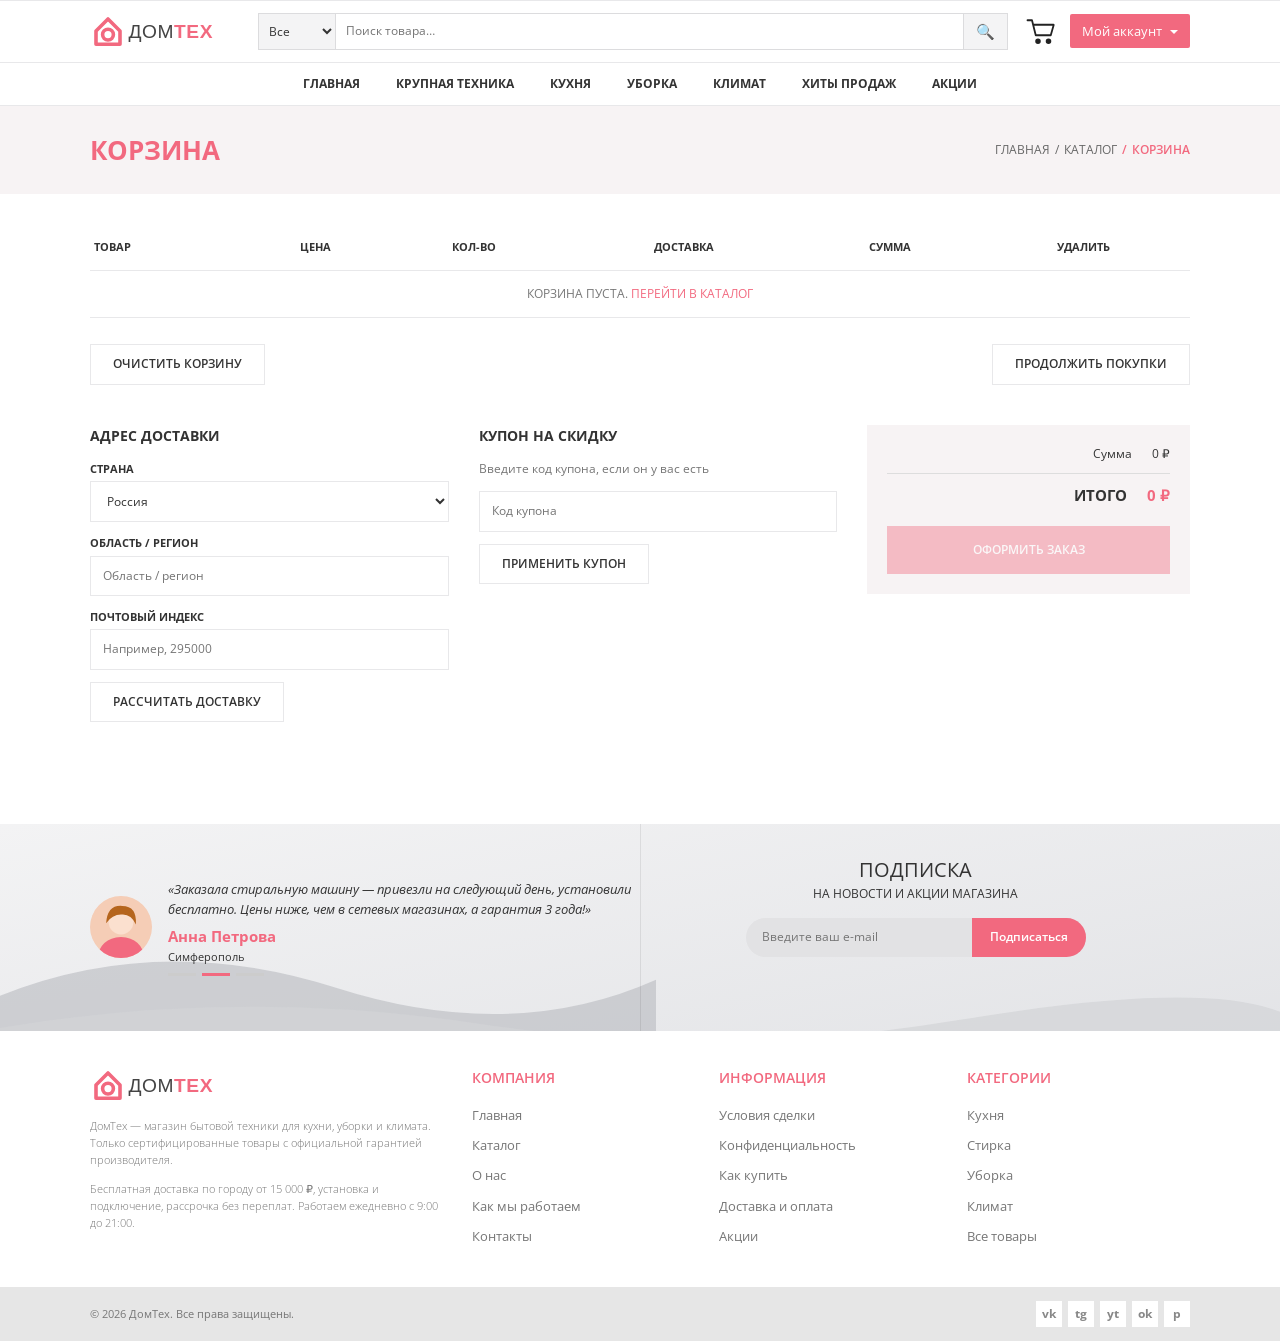
<file: cart.html>
<!DOCTYPE html>
<html lang="ru">
<head>
<meta charset="utf-8">
<meta name="viewport" content="width=device-width, initial-scale=1">
<title>Корзина — ДомТех</title>
<meta name="description" content="Ваша корзина: товары, доставка, купон и итоговая сумма.">
<link rel="icon" href="img/favicon.svg" type="image/svg+xml">
<link rel="preconnect" href="https://fonts.googleapis.com"><link rel="preconnect" href="https://fonts.gstatic.com" crossorigin>
<link rel="stylesheet" href="https://fonts.googleapis.com/css2?family=Open+Sans:wght@300;400;600;700;800&amp;subset=cyrillic&amp;display=swap">
<link rel="stylesheet" href="css/style.css">
</head>
<body>
<a class="sr-only" href="#main">Перейти к содержимому</a>
<header class="site-header">
 <div class="container header-top">
  <a class="logo" href="index.html"><img src="img/logo.svg" alt="ДомТех — магазин бытовой техники" width="250" height="60"></a>
  <button class="menu-toggle" type="button" aria-controls="main-nav" aria-expanded="false" aria-label="Меню">&#9776;</button>
  <div class="header-actions">
   <a class="cart-link" href="cart.html" aria-label="Корзина"><img src="img/i-cart.svg" alt="" width="40" height="36"><span class="cart-count">0</span></a>
   <details class="account"><summary>Мой аккаунт</summary>
    <ul><li><a href="checkout.html">Войти</a></li><li><a href="checkout.html">Регистрация</a></li><li><a href="cart.html">Мои заказы</a></li></ul></details>
  </div>
  <form class="search" role="search" action="catalog.html" method="get">
   <label class="sr-only" for="cat">Категория</label>
   <select id="cat" name="cat"><option>Все</option><option>Кухня</option><option>Уборка</option><option>Климат</option><option>ТВ</option></select>
   <label class="sr-only" for="q">Поиск товара</label>
   <input id="q" name="q" type="search" placeholder="Поиск товара…" minlength="2" maxlength="60" required title="Введите от 2 до 60 символов">
   <button type="submit" aria-label="Найти">&#128269;</button>
  </form>
 </div>
 <nav class="main-nav" id="main-nav" aria-label="Основное меню"><ul><li><a href="index.html">Главная</a></li><li><a href="catalog.html?group=big">Крупная техника</a></li><li><a href="catalog.html?group=kitchen">Кухня</a></li><li><a href="catalog.html?group=clean">Уборка</a></li><li><a href="catalog.html?group=climate">Климат</a></li><li><a href="catalog.html?group=hit">Хиты продаж</a></li><li><a href="catalog.html?group=sale">Акции</a></li></ul></nav>
</header>
<main id="main">
<section class="page-title"><div class="container"><h1>Корзина</h1>
<nav class="breadcrumbs" aria-label="Навигационная цепочка"><ol><li><a href="index.html">Главная</a></li><li><a href="catalog.html">Каталог</a></li><li aria-current="page">Корзина</li></ol></nav></div></section>
<div class="container" style="padding-top:30px">
 <table class="cart-table" id="cart-table"><caption class="sr-only">Товары в корзине</caption>
  <thead><tr><th scope="col">Товар</th><th scope="col">Цена</th><th scope="col">Кол-во</th><th scope="col">Доставка</th><th scope="col">Сумма</th><th scope="col">Удалить</th></tr></thead>
  <tbody></tbody></table>
 <div class="cart-actions"><button class="btn btn-light" type="button" id="clear-cart">Очистить корзину</button><a class="btn btn-light" href="catalog.html">Продолжить покупки</a></div>
 <div class="cart-bottom">
  <section aria-labelledby="ship"><h2 id="ship">Адрес доставки</h2>
   <form data-validate data-success="Стоимость доставки: бесплатно." data-reset="no" novalidate>
    <div class="field"><label for="country">Страна</label><select id="country" name="country" required><option value="">Выберите страну</option><option selected>Россия</option><option>Беларусь</option><option>Казахстан</option></select></div>
    <div class="field"><label for="state">Область / регион</label><input id="state" name="state" required minlength="2" maxlength="40" pattern="[А-Яа-яЁёA-Za-z\s\-]+" title="Только буквы, пробелы и дефис" placeholder="Область / регион"></div>
    <div class="field"><label for="zip">Почтовый индекс</label><input id="zip" name="zip" required inputmode="numeric" pattern="[0-9]{6}" maxlength="6" title="Индекс — ровно 6 цифр" placeholder="Например, 295000"></div>
    <button class="btn btn-light" type="submit">Рассчитать доставку</button><p class="status" role="status"></p></form></section>
  <section aria-labelledby="coupon"><h2 id="coupon">Купон на скидку</h2>
   <form data-validate data-success="Купон применён!" novalidate>
    <p class="hint">Введите код купона, если он у вас есть</p>
    <div class="field"><label class="sr-only" for="code">Код купона</label><input id="code" name="code" required pattern="[A-Za-z0-9]{4,12}" title="Код: 4–12 латинских букв или цифр" placeholder="Код купона" autocomplete="off"></div>
    <button class="btn btn-light" type="submit">Применить купон</button><p class="status" role="status"></p></form></section>
  <aside class="totals" aria-label="Итого"><p><span>Сумма</span><span id="sub-total">0 ₽</span></p>
   <p class="grand"><span>ИТОГО</span><span id="grand-total">0 ₽</span></p>
   <a class="btn btn-pink" id="go-checkout" href="checkout.html">Оформить заказ</a></aside>
 </div>
</div>
<section class="sub-wrap" aria-label="Отзыв и подписка"><div class="container">
 <figure class="testimonial"><img src="img/avatar.svg" alt="Анна Петрова" width="62" height="62">
  <div><blockquote><p>«Заказала стиральную машину — привезли на следующий день, установили бесплатно. Цены ниже, чем в сетевых магазинах, а гарантия 3 года!»</p></blockquote>
  <figcaption><cite>Анна Петрова</cite><small>Симферополь</small></figcaption>
  <div class="dots" aria-hidden="true"><span></span><span class="on"></span><span></span></div></div></figure>
 <section class="subscribe"><h2>Подписка</h2><p>на новости и акции магазина</p>
  <form class="sub-form" data-validate data-success="Спасибо! Вы подписаны на рассылку." novalidate>
   <label class="sr-only" for="sub-email">Ваш e-mail</label>
   <input id="sub-email" name="email" type="email" placeholder="Введите ваш e-mail" required maxlength="80" autocomplete="email">
   <button type="submit">Подписаться</button></form>
  <p class="status sub-msg" role="status" style="text-transform:none"></p></section>
</div></section>
</main>
<footer>
 <div class="container footer-main">
  <section class="footer-about"><a class="logo" href="index.html"><img src="img/logo.svg" alt="ДомТех" width="250" height="60"></a>
   <p>ДомТех — магазин бытовой техники для кухни, уборки и климата. Только сертифицированные товары с официальной гарантией производителя.</p>
   <p>Бесплатная доставка по городу от 15 000 ₽, установка и подключение, рассрочка без переплат. Работаем ежедневно с 9:00 до 21:00.</p></section>
  <nav aria-labelledby="f1"><h2 id="f1">Компания</h2><ul><li><a href="index.html">Главная</a></li><li><a href="catalog.html">Каталог</a></li><li><a href="index.html#about">О нас</a></li><li><a href="index.html#benefits">Как мы работаем</a></li><li><a href="checkout.html">Контакты</a></li></ul></nav>
  <nav aria-labelledby="f2"><h2 id="f2">Информация</h2><ul><li><a href="index.html">Условия сделки</a></li><li><a href="index.html">Конфиденциальность</a></li><li><a href="cart.html">Как купить</a></li><li><a href="checkout.html">Доставка и оплата</a></li><li><a href="catalog.html">Акции</a></li></ul></nav>
  <nav aria-labelledby="f3"><h2 id="f3">Категории</h2><ul><li><a href="catalog.html">Кухня</a></li><li><a href="catalog.html">Стирка</a></li><li><a href="catalog.html">Уборка</a></li><li><a href="catalog.html">Климат</a></li><li><a href="catalog.html">Все товары</a></li></ul></nav>
 </div>
 <div class="footer-bottom"><div class="container"><small>© 2026 ДомТех. Все права защищены.</small>
  <div class="social"><a href="#" aria-label="ВКонтакте">vk</a><a href="#" aria-label="Telegram">tg</a><a href="#" aria-label="YouTube">yt</a><a href="#" aria-label="Одноклассники">ok</a><a href="#" aria-label="Pinterest">p</a></div></div></div>
</footer>
<script src="js/data.js"></script>
<script src="js/main.js"></script>
<script src="js/shop.js"></script>
</body>
</html>
</file>
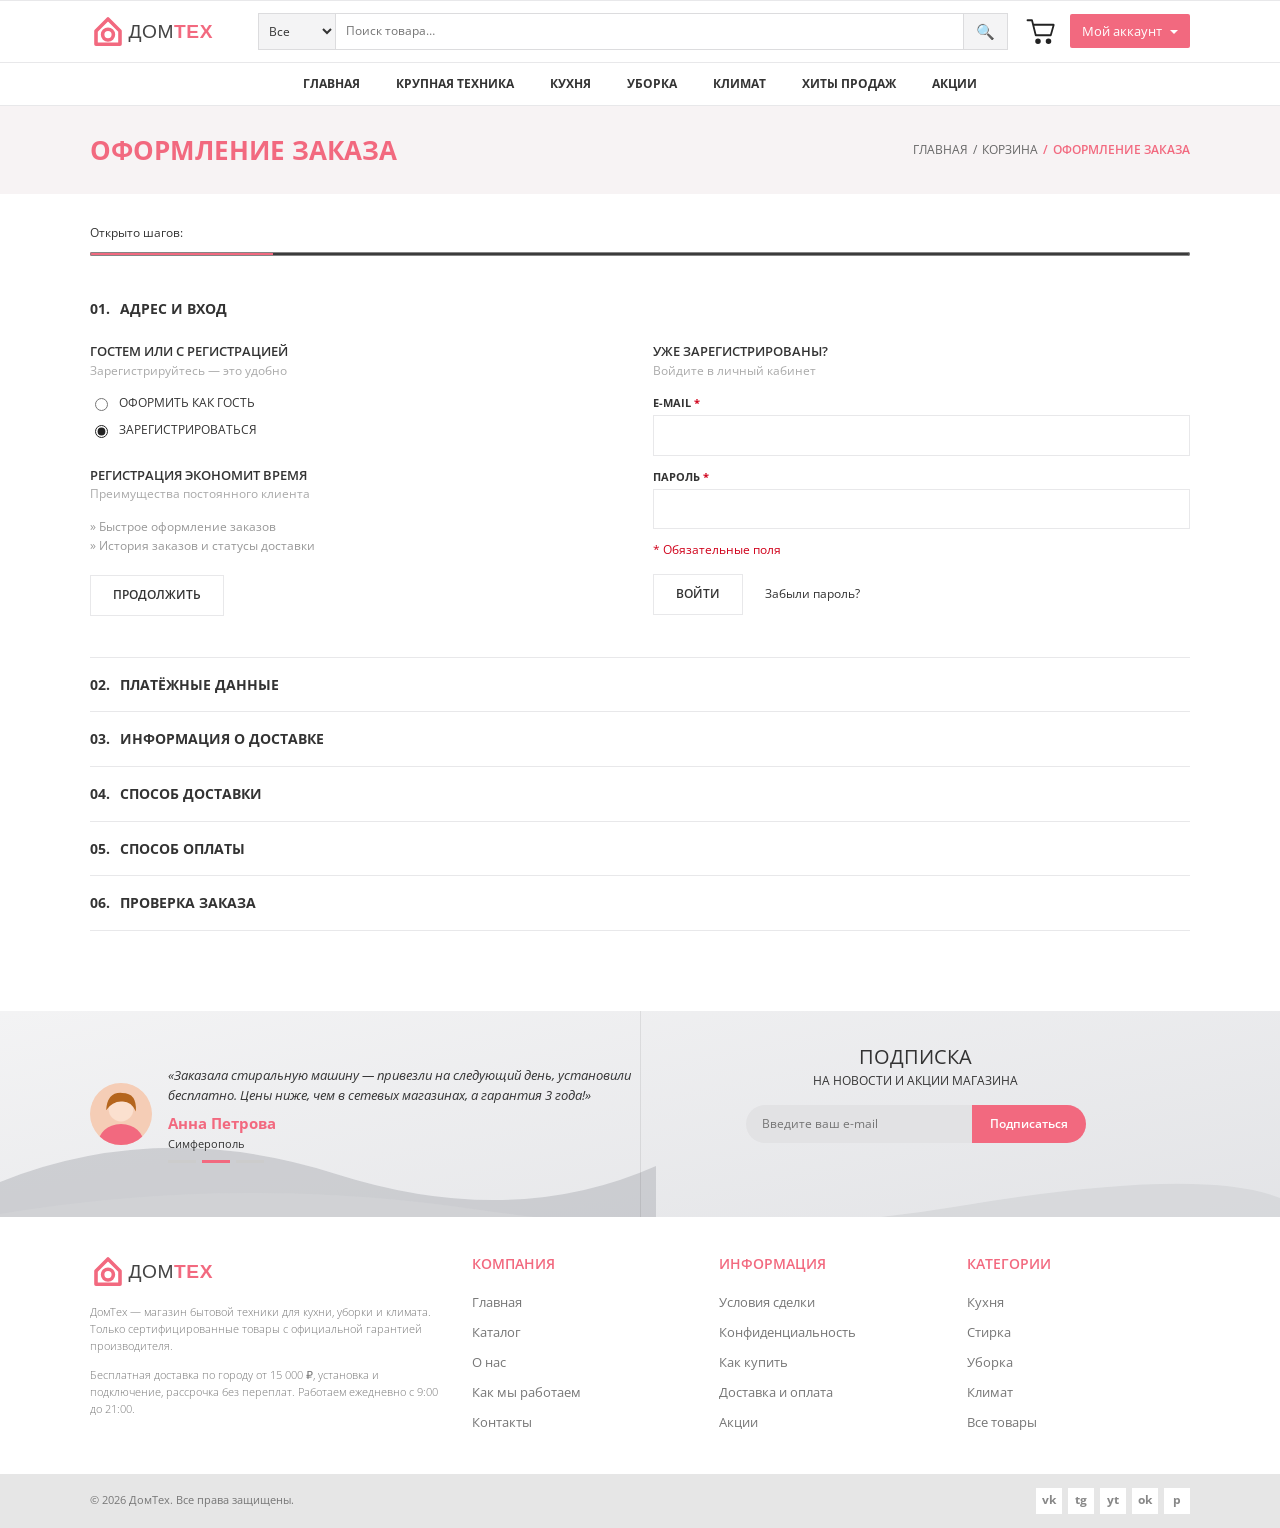
<file: checkout.html>
<!DOCTYPE html>
<html lang="ru">
<head>
<meta charset="utf-8">
<meta name="viewport" content="width=device-width, initial-scale=1">
<title>Оформление заказа — ДомТех</title>
<meta name="description" content="Оформление заказа: данные покупателя, доставка и оплата.">
<link rel="icon" href="img/favicon.svg" type="image/svg+xml">
<link rel="preconnect" href="https://fonts.googleapis.com"><link rel="preconnect" href="https://fonts.gstatic.com" crossorigin>
<link rel="stylesheet" href="https://fonts.googleapis.com/css2?family=Open+Sans:wght@300;400;600;700;800&amp;subset=cyrillic&amp;display=swap">
<link rel="stylesheet" href="css/style.css">
</head>
<body>
<a class="sr-only" href="#main">Перейти к содержимому</a>
<header class="site-header">
 <div class="container header-top">
  <a class="logo" href="index.html"><img src="img/logo.svg" alt="ДомТех — магазин бытовой техники" width="250" height="60"></a>
  <button class="menu-toggle" type="button" aria-controls="main-nav" aria-expanded="false" aria-label="Меню">&#9776;</button>
  <div class="header-actions">
   <a class="cart-link" href="cart.html" aria-label="Корзина"><img src="img/i-cart.svg" alt="" width="40" height="36"><span class="cart-count">0</span></a>
   <details class="account"><summary>Мой аккаунт</summary>
    <ul><li><a href="checkout.html">Войти</a></li><li><a href="checkout.html">Регистрация</a></li><li><a href="cart.html">Мои заказы</a></li></ul></details>
  </div>
  <form class="search" role="search" action="catalog.html" method="get">
   <label class="sr-only" for="cat">Категория</label>
   <select id="cat" name="cat"><option>Все</option><option>Кухня</option><option>Уборка</option><option>Климат</option><option>ТВ</option></select>
   <label class="sr-only" for="q">Поиск товара</label>
   <input id="q" name="q" type="search" placeholder="Поиск товара…" minlength="2" maxlength="60" required title="Введите от 2 до 60 символов">
   <button type="submit" aria-label="Найти">&#128269;</button>
  </form>
 </div>
 <nav class="main-nav" id="main-nav" aria-label="Основное меню"><ul><li><a href="index.html">Главная</a></li><li><a href="catalog.html?group=big">Крупная техника</a></li><li><a href="catalog.html?group=kitchen">Кухня</a></li><li><a href="catalog.html?group=clean">Уборка</a></li><li><a href="catalog.html?group=climate">Климат</a></li><li><a href="catalog.html?group=hit">Хиты продаж</a></li><li><a href="catalog.html?group=sale">Акции</a></li></ul></nav>
</header>
<main id="main">
<section class="page-title"><div class="container"><h1>Оформление заказа</h1>
<nav class="breadcrumbs" aria-label="Навигационная цепочка"><ol><li><a href="index.html">Главная</a></li><li><a href="cart.html">Корзина</a></li><li aria-current="page">Оформление заказа</li></ol></nav></div></section>
<div class="container" style="padding-top:30px;padding-bottom:40px">
 <div class="progress-wrap"><label for="steps-progress">Открыто шагов:</label> <progress id="steps-progress" value="1" max="6">1 из 6</progress></div>
 <div class="steps" id="checkout-steps">
  <details open><summary><i>01.</i> Адрес и вход</summary><div class="step-body"><div class="two-col">
   <section><h3>Гостем или с регистрацией</h3><p class="sub">Зарегистрируйтесь — это удобно</p>
    <fieldset><legend class="sr-only">Способ оформления</legend>
     <label class="radio"><input type="radio" name="mode" value="guest"> Оформить как гость</label>
     <label class="radio"><input type="radio" name="mode" value="reg" checked> Зарегистрироваться</label></fieldset>
    <h3 style="margin-top:18px">Регистрация экономит время</h3><p class="sub">Преимущества постоянного клиента</p>
    <ul class="benefits"><li>Быстрое оформление заказов</li><li>История заказов и статусы доставки</li></ul>
    <a class="btn btn-light" href="#billing" style="margin-top:20px">Продолжить</a></section>
   <section><h3>Уже зарегистрированы?</h3><p class="sub">Войдите в личный кабинет</p>
    <form data-validate data-success="Вход выполнен." data-reset="no" novalidate>
     <div class="field"><label for="email">E-mail <span class="req">*</span></label><input id="email" name="email" type="email" required maxlength="80" autocomplete="email"></div>
     <div class="field"><label for="pass">Пароль <span class="req">*</span></label><input id="pass" name="pass" type="password" required minlength="6" maxlength="32" autocomplete="current-password" title="Минимум 6 символов"></div>
     <p class="note">* Обязательные поля</p>
     <button class="btn btn-light" type="submit">Войти</button> <a href="#" style="margin-left:18px;font-size:12px">Забыли пароль?</a>
     <p class="status" role="status"></p></form></section></div></div></details>
  <details id="billing"><summary><i>02.</i> Платёжные данные</summary><div class="step-body">
   <form data-validate data-success="Данные сохранены. Заказ принят!" novalidate data-reset="no">
    <div class="form-row">
     <div class="field"><label for="fn">Имя <span class="req">*</span></label><input id="fn" name="fn" required minlength="2" maxlength="30" pattern="[А-Яа-яЁёA-Za-z\-]+" title="Только буквы" autocomplete="given-name"></div>
     <div class="field"><label for="ln">Фамилия <span class="req">*</span></label><input id="ln" name="ln" required minlength="2" maxlength="30" pattern="[А-Яа-яЁёA-Za-z\-]+" title="Только буквы" autocomplete="family-name"></div>
     <div class="field"><label for="tel">Телефон <span class="req">*</span></label><input id="tel" name="tel" type="tel" required pattern="\+?[0-9\s\-\(\)]{10,18}" title="Телефон: 10–18 цифр, например +7 978 123-45-67" placeholder="+7 978 123-45-67" autocomplete="tel"></div>
     <div class="field"><label for="em2">E-mail <span class="req">*</span></label><input id="em2" name="em2" type="email" required autocomplete="email"></div>
     <div class="field"><label for="pw1">Пароль <span class="req">*</span></label><input id="pw1" name="pw1" type="password" required minlength="6" autocomplete="new-password"></div>
     <div class="field"><label for="pw2">Повтор пароля <span class="req">*</span></label><input id="pw2" name="pw2" type="password" required minlength="6" data-match="pw1" autocomplete="new-password"></div>
     <div class="field"><label for="addr">Адрес доставки <span class="req">*</span></label><input id="addr" name="addr" required minlength="8" maxlength="120" autocomplete="street-address"></div>
     <div class="field"><label for="date">Желаемая дата доставки</label><input id="date" name="date" type="date" min="2026-10-18" max="2027-01-31"></div>
    </div>
    <label class="radio"><input type="checkbox" name="agree" required> Я согласен с условиями обработки персональных данных</label>
    <button class="btn btn-pink" type="submit" style="margin-top:12px">Оформить заказ</button><p class="status" role="status"></p></form></div></details>
  <details><summary><i>03.</i> Информация о доставке</summary><div class="step-body"><p class="hint">Доставка осуществляется по адресу, указанному на шаге 02. Курьер позвонит за час до приезда.</p></div></details>
  <details><summary><i>04.</i> Способ доставки</summary><div class="step-body"><fieldset><legend class="sr-only">Способ доставки</legend>
   <label class="radio"><input type="radio" name="ship" checked> Курьер — бесплатно</label><label class="radio"><input type="radio" name="ship"> Самовывоз из магазина — бесплатно</label></fieldset></div></details>
  <details><summary><i>05.</i> Способ оплаты</summary><div class="step-body"><fieldset><legend class="sr-only">Способ оплаты</legend>
   <label class="radio"><input type="radio" name="pay" checked> Картой онлайн</label><label class="radio"><input type="radio" name="pay"> Наличными курьеру</label><label class="radio"><input type="radio" name="pay"> Рассрочка на 12 месяцев</label></fieldset></div></details>
  <details><summary><i>06.</i> Проверка заказа</summary><div class="step-body"><p class="hint">Итого к оплате: <strong class="pink" id="order-total">0 ₽</strong>. Доставка бесплатно.</p></div></details>
 </div>
</div>
<section class="sub-wrap" aria-label="Отзыв и подписка"><div class="container">
 <figure class="testimonial"><img src="img/avatar.svg" alt="Анна Петрова" width="62" height="62">
  <div><blockquote><p>«Заказала стиральную машину — привезли на следующий день, установили бесплатно. Цены ниже, чем в сетевых магазинах, а гарантия 3 года!»</p></blockquote>
  <figcaption><cite>Анна Петрова</cite><small>Симферополь</small></figcaption>
  <div class="dots" aria-hidden="true"><span></span><span class="on"></span><span></span></div></div></figure>
 <section class="subscribe"><h2>Подписка</h2><p>на новости и акции магазина</p>
  <form class="sub-form" data-validate data-success="Спасибо! Вы подписаны на рассылку." novalidate>
   <label class="sr-only" for="sub-email">Ваш e-mail</label>
   <input id="sub-email" name="email" type="email" placeholder="Введите ваш e-mail" required maxlength="80" autocomplete="email">
   <button type="submit">Подписаться</button></form>
  <p class="status sub-msg" role="status" style="text-transform:none"></p></section>
</div></section>
</main>
<footer>
 <div class="container footer-main">
  <section class="footer-about"><a class="logo" href="index.html"><img src="img/logo.svg" alt="ДомТех" width="250" height="60"></a>
   <p>ДомТех — магазин бытовой техники для кухни, уборки и климата. Только сертифицированные товары с официальной гарантией производителя.</p>
   <p>Бесплатная доставка по городу от 15 000 ₽, установка и подключение, рассрочка без переплат. Работаем ежедневно с 9:00 до 21:00.</p></section>
  <nav aria-labelledby="f1"><h2 id="f1">Компания</h2><ul><li><a href="index.html">Главная</a></li><li><a href="catalog.html">Каталог</a></li><li><a href="index.html#about">О нас</a></li><li><a href="index.html#benefits">Как мы работаем</a></li><li><a href="checkout.html">Контакты</a></li></ul></nav>
  <nav aria-labelledby="f2"><h2 id="f2">Информация</h2><ul><li><a href="index.html">Условия сделки</a></li><li><a href="index.html">Конфиденциальность</a></li><li><a href="cart.html">Как купить</a></li><li><a href="checkout.html">Доставка и оплата</a></li><li><a href="catalog.html">Акции</a></li></ul></nav>
  <nav aria-labelledby="f3"><h2 id="f3">Категории</h2><ul><li><a href="catalog.html">Кухня</a></li><li><a href="catalog.html">Стирка</a></li><li><a href="catalog.html">Уборка</a></li><li><a href="catalog.html">Климат</a></li><li><a href="catalog.html">Все товары</a></li></ul></nav>
 </div>
 <div class="footer-bottom"><div class="container"><small>© 2026 ДомТех. Все права защищены.</small>
  <div class="social"><a href="#" aria-label="ВКонтакте">vk</a><a href="#" aria-label="Telegram">tg</a><a href="#" aria-label="YouTube">yt</a><a href="#" aria-label="Одноклассники">ok</a><a href="#" aria-label="Pinterest">p</a></div></div></div>
</footer>
<script src="js/data.js"></script>
<script src="js/main.js"></script>
<script src="js/shop.js"></script>
</body>
</html>
</file>
<file: css/style.css>
/* ДомТех — интернет-магазин бытовой техники
   Mobile-first. Точки адаптации: 320 (база) / 768 / 1000 / 1280 */
:root{
  --pink:#f2697f; --pink-d:#d9526a; --dark:#222226; --text:#333; --muted:#8a8a8f;
  --line:#e8e8ea; --bg-soft:#f7f3f4; --gray:#e6e6e6;
  --container:100%;
  --font:"Open Sans","Segoe UI",Roboto,Arial,sans-serif;
}
*,*::before,*::after{box-sizing:border-box}
html{-webkit-text-size-adjust:100%}
body{margin:0;font-family:var(--font);font-size:14px;line-height:1.55;color:var(--text);background:#fff}
img{max-width:100%;height:auto;display:block}
a{color:inherit;text-decoration:none}
ul{margin:0;padding:0;list-style:none}
h1,h2,h3,h4,p,figure{margin:0}
button,input,select,textarea{font:inherit;color:inherit}
.container{width:100%;max-width:var(--container);margin:0 auto;padding:0 16px}
.sr-only{position:absolute;width:1px;height:1px;overflow:hidden;clip:rect(0 0 0 0);white-space:nowrap}
.pink{color:var(--pink)}
:focus-visible{outline:2px solid var(--pink);outline-offset:2px}

/* ---------- Кнопки (плавные переходы + разные функции времени) ---------- */
.btn{display:inline-block;padding:10px 22px;border:1px solid var(--line);background:#fff;font-weight:600;font-size:12px;
  text-transform:uppercase;cursor:pointer;transition:background-color .35s ease-in-out,color .35s ease-in-out,border-color .35s,transform .3s cubic-bezier(.34,1.56,.64,1)}
.btn:hover{transform:translateY(-2px)}
.btn:active{transform:translateY(0)}
.btn-pink{background:var(--pink);border-color:var(--pink);color:#fff}
.btn-pink:hover{background:var(--pink-d);border-color:var(--pink-d)}
.btn-outline{border-color:var(--pink);color:var(--pink)}
.btn-outline:hover{background:var(--pink);color:#fff}
.btn-light:hover{background:var(--dark);border-color:var(--dark);color:#fff}

/* ---------- Шапка ---------- */
.site-header{border-top:1px solid var(--line);background:#fff;position:relative;z-index:20}
.header-top{display:flex;flex-wrap:wrap;align-items:center;gap:12px;padding:12px 16px}
.logo{display:block;width:150px;flex:0 0 auto}
.logo img{width:100%;transition:transform .6s ease}
.logo:hover img{transform:scale(1.06)}
.menu-toggle{margin-left:auto;order:2;background:none;border:1px solid var(--line);padding:6px 10px;cursor:pointer;font-size:20px;line-height:1}
.header-actions{order:3;display:flex;align-items:center;gap:14px}
.search{order:4;flex:1 1 100%;min-width:0;max-width:100%;display:flex;border:1px solid #dcdcde}
.search select{border:0;border-right:1px solid #dcdcde;background:#f4f4f5;padding:0 6px;font-size:12px;max-width:110px}
.search input{flex:1;min-width:0;width:0;border:0;padding:8px 10px;font-size:12px}
.search button{border:0;border-left:1px solid #dcdcde;background:#f4f4f5;padding:0 12px;cursor:pointer;color:#888;transition:color .3s,background .3s}
.search button:hover{background:var(--pink);color:#fff}
.cart-link{position:relative;display:block;width:30px}
.cart-link img{transition:transform .8s cubic-bezier(.2,.8,.2,1)}
.cart-link:hover img{transform:rotate(360deg)}      /* поворот на 360° */
.cart-count{position:absolute;top:-8px;right:-10px;background:var(--pink);color:#fff;border-radius:50%;width:18px;height:18px;font-size:11px;line-height:18px;text-align:center;font-weight:700}
.account{position:relative}
.account summary{list-style:none;background:var(--pink);color:#fff;padding:7px 12px;cursor:pointer;font-size:13px;border-radius:2px;white-space:nowrap;transition:background .3s}
.account summary::-webkit-details-marker{display:none}
.account summary::after{content:"";display:inline-block;margin-left:8px;border:4px solid transparent;border-top-color:#fff;vertical-align:-2px;transition:transform .3s}
.account[open] summary::after{transform:rotate(180deg) translateY(4px)}
.account ul{position:absolute;right:0;top:100%;background:#fff;border:1px solid var(--line);min-width:160px;box-shadow:0 6px 16px rgba(0,0,0,.1)}
.account li a{display:block;padding:8px 14px;font-size:13px;transition:background .25s,padding-left .25s}
.account li a:hover{background:var(--bg-soft);padding-left:20px}

.main-nav{border-top:1px solid var(--line);border-bottom:1px solid var(--line);display:none}
.main-nav.open{display:block}
.main-nav ul{display:flex;flex-direction:column}
.main-nav a{display:block;padding:10px 16px;font-size:12px;font-weight:700;text-transform:uppercase;position:relative}
.main-nav a::after{content:"";position:absolute;left:50%;right:50%;bottom:0;height:2px;background:var(--pink);transition:left .35s ease-out,right .35s ease-out}
.main-nav a:hover::after,.main-nav a[aria-current="page"]::after{left:0;right:0}
.main-nav a[aria-current="page"]{color:var(--pink)}

/* ---------- Заголовок страницы ---------- */
.page-title{background:var(--bg-soft);padding:24px 0}
.page-title .container{display:flex;flex-direction:column;gap:6px}
.page-title h1{color:var(--pink);font-size:22px;font-weight:700;text-transform:uppercase}
.breadcrumbs ol{display:flex;flex-wrap:wrap;margin:0;padding:0;list-style:none;font-size:12px;text-transform:uppercase;color:#666}
.breadcrumbs li+li::before{content:"/";margin:0 5px}
.breadcrumbs li:last-child{color:var(--pink);font-weight:600}
.breadcrumbs a:hover{color:var(--pink)}

/* ---------- Hero ---------- */
.hero{background:#e6e6e8 url(../img/hero.svg) 85% center/cover no-repeat;min-height:240px;display:flex;align-items:center}
.hero h1{border-left:6px solid var(--pink);padding-left:14px;font-size:24px;line-height:1.15;font-weight:800;text-transform:uppercase;color:var(--dark);max-width:58%}
.hero h1 span{display:block;font-size:.8em}
.section{padding:36px 0}
.section-head{text-align:center;margin-bottom:28px}
.section-head h2{font-size:22px;font-weight:700;color:var(--dark)}
.section-head p{color:var(--muted);font-size:13px}

/* ---------- Плитки категорий ---------- */
.tiles{display:grid;grid-template-columns:minmax(0,1fr);gap:16px}
.tile{position:relative;overflow:hidden;display:block;background:#ddd}
.tile img{width:100%;aspect-ratio:2/1;object-fit:cover;transition:transform .8s cubic-bezier(.25,.1,.25,1)}
.tile:hover img{transform:scale(1.12)}                /* увеличение при наведении */
.tile figcaption{position:absolute;left:10px;top:12px;background:#fff;padding:6px 10px;font-weight:700;text-transform:uppercase;font-size:10px;transition:transform .4s ease-in,background .4s}
.tile figcaption strong{display:block;color:var(--pink);font-size:14px;font-weight:800}
.tile:hover figcaption{transform:translateX(8px)}

/* ---------- Товары ---------- */
.products{display:grid;grid-template-columns:repeat(2,1fr);gap:14px}
.product{background:#fff;border:1px solid transparent;transition:box-shadow .4s ease,border-color .4s ease,transform .4s ease}
.product:hover{box-shadow:0 6px 18px rgba(0,0,0,.18);transform:translateY(-4px)}
.product .thumb{position:relative;display:block;overflow:hidden;background:#f2f2f2}
.product .thumb a{display:block}
.product .thumb img{width:100%;aspect-ratio:400/420;object-fit:cover;transition:transform .6s ease-in-out}
.product:hover .thumb img{transform:scale(1.1)}
.product .thumb .add{position:absolute;inset:0;background:rgba(34,34,38,.65);display:flex;align-items:center;justify-content:center;opacity:0;pointer-events:none;transition:opacity .4s ease-in-out}
.add button{pointer-events:auto}
.product:hover .thumb .add,.product:focus-within .thumb .add{opacity:1}
.add button{background:transparent;border:1px solid #fff;color:#fff;padding:8px 14px;display:flex;align-items:center;gap:8px;font-weight:700;font-size:12px;cursor:pointer;transition:background .3s,color .3s}
.add button:hover{background:#fff;color:var(--dark)}
.add button img{width:20px;filter:brightness(0) invert(1);transition:transform .6s}
.add button:hover img{filter:none;transform:rotate(360deg)}
.product-info{padding:10px 8px 14px}
.product-info h3{font-size:12px;font-weight:400;text-transform:uppercase;letter-spacing:.5px}
.price{color:var(--pink);font-weight:700;font-size:14px}
.price del{color:#aaa;font-weight:400;font-size:12px;margin-left:6px}
.center{text-align:center;margin-top:30px}

/* ---------- Оффер + преимущества ---------- */
.offer{display:grid;grid-template-columns:minmax(0,1fr)}
.offer-banner{background:#14151a url(../img/offer.svg) right center/cover;min-height:240px;padding:30px 24px;color:#fff;display:flex;flex-direction:column;justify-content:center}
.offer-banner strong{font-size:34px;font-weight:800;line-height:1}
.offer-banner strong span{color:var(--pink)}
.offer-banner p{font-size:20px;font-weight:700;text-transform:uppercase}
.features-box{background:var(--dark);color:#fff;padding:22px;display:flex;flex-direction:column;gap:20px}
.feature{display:flex;gap:16px;align-items:flex-start}
.feature img{width:42px;flex:0 0 42px;transition:transform .8s cubic-bezier(.4,0,.2,1)}
.feature:hover img{transform:rotate(360deg)}          /* поворот иконки */
.feature h3{font-size:16px;font-weight:600}
.feature p{font-size:12px;color:#ccc;font-weight:300}
.features-band{background:var(--dark);color:#fff;padding:40px 0;margin-top:40px}
.features-band .container{display:grid;grid-template-columns:minmax(0,1fr);gap:26px;text-align:center}
.features-band img{width:44px;margin:0 auto 10px;transition:transform .7s ease-in-out}
.features-band article:hover img{transform:rotate(180deg)}   /* поворот на 180° */
.features-band h3{font-size:16px}
.features-band p{font-size:12px;color:#ccc;font-weight:300;max-width:260px;margin:4px auto 0}

/* ---------- Отзыв + подписка ---------- */
.sub-wrap{background:#eee url(../img/bg-sub.svg) center/cover;margin-top:40px}
.sub-wrap .container{display:grid;grid-template-columns:minmax(0,1fr)}
.testimonial{display:flex;gap:16px;align-items:center;padding:36px 0}
.testimonial img{width:62px;height:62px;border-radius:50%;flex:0 0 62px;transition:transform .5s,box-shadow .5s}
.testimonial img:hover{transform:rotate(360deg) scale(1.1);box-shadow:0 0 0 4px var(--pink)}
.testimonial>div{min-width:0}
.testimonial blockquote{margin:0;font-style:italic;font-size:13px}
.testimonial cite{display:block;font-style:normal;font-weight:700;color:var(--pink);margin-top:6px}
.testimonial small{display:block;font-size:11px}
.dots{display:flex;gap:6px;margin-top:8px}
.dots span{width:28px;height:3px;background:#ccc}.dots .on{background:var(--pink)}
.subscribe{text-align:center;padding:30px 0}
.subscribe h2{font-size:20px;font-weight:400;text-transform:uppercase}
.subscribe p{font-size:12px;text-transform:uppercase;margin-bottom:14px}
.sub-form{display:flex;max-width:340px;margin:0 auto;border-radius:30px;overflow:hidden;background:#e2e2e4}
.sub-form input{flex:1;min-width:0;border:0;background:transparent;padding:10px 16px;font-size:12px}
.sub-form button{border:0;background:var(--pink);color:#fff;padding:0 18px;cursor:pointer;font-size:12px;font-weight:600;transition:background .3s}
.sub-form button:hover{background:var(--pink-d)}
.sub-msg{font-size:12px;min-height:18px;margin-top:6px}

/* ---------- Футер ---------- */
.footer-main{padding:36px 0;display:grid;grid-template-columns:1fr 1fr;gap:24px}
.footer-about{grid-column:1/-1}
.footer-about .logo{margin-bottom:14px}
.footer-about p{font-size:11px;color:#777;font-weight:300;margin-bottom:12px}
.footer-main h2{font-size:14px;font-weight:600;color:var(--pink);text-transform:uppercase;margin-bottom:12px}
.footer-main li a{display:inline-block;color:#777;font-size:13px;padding:5px 0;transition:color .3s,transform .3s}
.footer-main li a:hover{color:var(--pink);transform:translateX(6px)}
.footer-bottom{background:var(--gray);padding:14px 0;color:#777;font-size:13px}
.footer-bottom .container{display:flex;flex-wrap:wrap;gap:10px;justify-content:space-between;align-items:center}
.social{display:flex;gap:6px}
.social a{width:26px;height:26px;background:#fff;color:#888;display:flex;align-items:center;justify-content:center;font-size:12px;font-weight:700;transition:transform .6s ease,background .3s,color .3s}
.social a:hover{background:var(--pink);color:#fff;transform:rotate(360deg)}

/* ---------- Каталог ---------- */
.catalog{display:grid;grid-template-columns:minmax(0,1fr);gap:24px;padding:30px 0}
.sidebar details{margin-bottom:14px;border-bottom:1px solid var(--line)}
.sidebar summary{cursor:pointer;list-style:none;border-left:4px solid var(--pink);padding:4px 10px;font-weight:700;text-transform:uppercase;font-size:12px;color:var(--pink);display:flex;justify-content:space-between}
.sidebar summary::-webkit-details-marker{display:none}
.sidebar summary::after{content:"▾";transition:transform .3s}
.sidebar details[open] summary::after{transform:rotate(180deg)}
.sidebar details:not([open]) summary{color:var(--dark)}
.sidebar li a{display:block;padding:4px 14px;font-size:12px;color:#555;transition:color .3s,padding-left .3s}
.sidebar li a:hover{color:var(--pink);padding-left:22px}
.filters{display:grid;grid-template-columns:minmax(0,1fr);gap:18px}
.filters h2{font-size:12px;text-transform:uppercase;font-weight:700;color:#555;margin-bottom:8px}
.tags a{font-size:12px;padding:0 8px;border-right:1px solid #ccc;color:#555;transition:color .3s}
.tags a:first-child{padding-left:0}.tags a:last-child{border:0}.tags a:hover{color:var(--pink)}
.checks{display:grid;grid-template-columns:1fr 1fr;gap:6px;font-size:12px}
.checks label{display:flex;gap:6px;align-items:center;cursor:pointer}
.price-range{display:flex;flex-direction:column;gap:6px;font-size:12px}
.price-range input[type=range]{width:100%;min-width:0;margin:0;accent-color:var(--pink)}
.price-range output{display:flex;justify-content:space-between}
.toolbar{background:#f1f1f2;padding:10px;display:flex;flex-wrap:wrap;gap:10px;margin:20px 0}
.toolbar label{font-size:12px;display:flex;align-items:center;gap:6px;background:#fff;border:1px solid var(--line);padding:2px 6px}
.toolbar select{border:0;background:#fafafa;padding:3px;font-size:12px}
.pager{display:flex;justify-content:space-between;align-items:center;margin-top:30px;flex-wrap:wrap;gap:12px}
.pager ul{display:flex;border:1px solid var(--line);padding:4px 8px;gap:4px}
.pager a{display:block;padding:2px 6px;color:#999;font-size:13px;transition:color .3s,transform .3s}
.pager a:hover,.pager a[aria-current]{color:var(--pink)}
.pager a:hover{transform:scale(1.3)}

/* ---------- Страница товара ---------- */
.gallery{position:relative;background:#f6f6f6;padding:24px 0;overflow:hidden}
.gallery figure{max-width:420px;margin:0 auto;overflow:hidden}
.gallery img{width:100%;aspect-ratio:400/420;object-fit:contain;transition:transform .7s ease,filter .5s}
.gallery figure:hover img{transform:scale(1.15)}
.gallery .nav{position:absolute;top:50%;transform:translateY(-50%);width:36px;height:36px;border:0;background:#cfcfcf;color:#fff;cursor:pointer;font-size:18px;transition:background .3s,transform .3s}
.gallery .nav:hover{background:var(--pink)}
.gallery .prev{left:0}.gallery .next{right:0}
.card{background:#fff;border:1px solid var(--line);margin:-20px auto 0;position:relative;padding:20px 16px 30px;text-align:center}
.card-tab{display:inline-block;color:var(--pink);font-weight:600;text-transform:uppercase;font-size:12px;padding-bottom:6px;border-bottom:3px solid var(--pink)}
.card h2{font-size:16px;font-weight:700;text-transform:uppercase;margin:18px 0 14px}
.card .desc{max-width:520px;margin:0 auto;font-size:12px;color:#555;font-weight:300}
.meta{margin:14px 0;font-size:12px;text-transform:uppercase;display:flex;gap:20px;justify-content:center;flex-wrap:wrap}
.meta dt{display:inline;color:#aaa;font-weight:600}.meta dd{display:inline;margin:0;font-weight:700}
.meta div{display:inline}
.card .big-price{display:block;color:var(--pink);font-size:22px;font-weight:700;margin:16px 0;padding-bottom:16px;border-bottom:1px solid var(--line);max-width:480px;margin-inline:auto}
.buy-form{max-width:420px;margin:0 auto}
.buy-row{display:grid;grid-template-columns:minmax(0,1fr);gap:12px;text-align:left}
.buy-row label{font-size:12px;font-weight:700;text-transform:uppercase;display:block;margin-bottom:4px}
.buy-row select,.buy-row input{width:100%;padding:6px 8px;border:1px solid var(--line);font-size:12px;background:#fff}
.buy-form .btn{width:100%;margin-top:14px;display:flex;justify-content:center;gap:10px;align-items:center;padding:12px}
.buy-form .btn img{width:22px;transition:transform .6s}
.buy-form .btn:hover img{transform:rotate(360deg)}
.sw{display:inline-block;width:10px;height:10px;margin-right:6px;background:var(--pink)}
.related h2{text-align:center;font-size:18px;text-transform:uppercase;font-weight:700;color:#444;margin:40px 0 24px}
.f-gray img{filter:grayscale(1)}

/* ---------- Корзина ---------- */
.cart-table{width:100%;border-collapse:collapse}
.cart-table thead{display:none}
.cart-table tr{display:block;border-bottom:1px solid var(--line);padding:14px 0}
.cart-table td{display:flex;justify-content:space-between;align-items:center;padding:4px 0;font-size:12px;text-transform:uppercase}
.cart-table td::before{content:attr(data-label);font-weight:700;font-size:11px;color:#555}
.cart-table td.pd{display:flex;gap:12px;justify-content:flex-start}
.cart-table td.pd::before{content:none}
.cart-table .pd img{width:70px;background:#f2f2f2}
.cart-table .pd h3{font-weight:400;font-size:12px;margin-bottom:6px}
.cart-table .pd p{font-size:11px;color:#999;text-transform:none}
.cart-table .pd p b{color:#222;font-weight:600}
.cart-table input[type=number]{width:56px;text-align:center;border:1px solid var(--line);padding:4px}
.remove{background:none;border:0;cursor:pointer;color:#aaa;font-size:18px;line-height:1;transition:transform .5s,color .3s}
.remove:hover{transform:rotate(180deg);color:var(--pink)}
.cart-actions{display:flex;justify-content:space-between;gap:10px;flex-wrap:wrap;margin:26px 0 40px}
.cart-bottom{display:grid;grid-template-columns:minmax(0,1fr);gap:30px;padding-bottom:50px}
.cart-bottom h2{font-size:14px;font-weight:700;text-transform:uppercase;margin-bottom:14px}
.field{display:block;margin-bottom:12px}
.field input,.field select{width:100%;padding:10px 12px;border:1px solid var(--line);font-size:12px;background:#fff;transition:border-color .3s,box-shadow .3s}
.field input:focus,.field select:focus{border-color:var(--pink);box-shadow:0 0 0 3px rgba(242,105,127,.15);outline:0}
.field label,label.lbl{display:block;font-size:11px;font-weight:700;text-transform:uppercase;margin-bottom:4px}
.field .err{display:block;color:#d0021b;font-size:11px;min-height:0}
input:user-invalid,select:user-invalid{border-color:#d0021b}
input.invalid,select.invalid{border-color:#d0021b !important}
input.valid{border-color:#3fa56a}
.hint{font-size:12px;color:#777;margin-bottom:12px}
.totals{background:var(--bg-soft);padding:20px;align-self:start}
.totals p{display:flex;justify-content:flex-end;gap:20px;font-size:12px}
.totals .grand{font-size:15px;font-weight:700;margin:10px 0 18px;padding-top:10px;border-top:1px solid #ddd}
.totals .grand span:last-child{color:var(--pink)}
.totals .btn{width:100%;text-align:center;padding:14px}
.empty{padding:40px;text-align:center;color:#777}

/* ---------- Оформление заказа ---------- */
.steps details{border-bottom:1px solid var(--line)}
.steps summary{cursor:pointer;list-style:none;padding:16px 0;font-weight:700;text-transform:uppercase;font-size:14px;display:flex;gap:10px;transition:color .3s}
.steps summary::-webkit-details-marker{display:none}
.steps summary:hover{color:var(--pink)}
.steps summary i{font-style:normal}
.step-body{padding:6px 0 30px}
.two-col{display:grid;grid-template-columns:minmax(0,1fr);gap:26px}
.two-col h3{font-size:13px;font-weight:600;text-transform:uppercase}
.two-col .sub{font-size:12px;color:#aaa;margin-bottom:14px}
fieldset{border:0;margin:0;padding:0}
.radio{display:flex;gap:8px;align-items:center;font-size:12px;text-transform:uppercase;margin-bottom:8px;cursor:pointer}
.radio input{accent-color:#222}
.benefits li{font-size:12px;color:#999;padding-left:12px}
.benefits li::before{content:"» ";margin-left:-12px}
.req{color:#d0021b}
.note{color:#d0021b;font-size:12px;margin-bottom:14px}
.form-row{display:grid;grid-template-columns:minmax(0,1fr);gap:0 16px}
.status{margin-top:12px;font-size:13px;font-weight:600}
.status.ok{color:#2b8a57}.status.bad{color:#d0021b}
.progress-wrap{margin:0 0 20px;font-size:12px}
.progress-wrap progress{width:100%;height:8px;accent-color:var(--pink)}

/* =========== 768px — планшеты (портрет) =========== */
@media (min-width:768px){
  :root{--container:740px}
  .container{padding-left:20px;padding-right:20px}
  .header-top{flex-wrap:nowrap;padding:12px 20px;gap:18px}
  .search{order:2;flex:1 1 auto;max-width:360px}
  .header-actions{order:3;margin-left:auto}
  .menu-toggle{display:none}
  .main-nav{display:block}
  .main-nav ul{flex-direction:row;justify-content:center}
  .main-nav a{padding:12px 11px}
  .hero{min-height:340px}
  .hero h1{font-size:34px;max-width:55%}
  .tiles{grid-template-columns:1fr 1fr}
  .tile figcaption{left:14px;top:18px;padding:10px 16px;font-size:13px}
  .tile figcaption strong{font-size:18px}
  .products{grid-template-columns:repeat(3,1fr)}
  .offer{grid-template-columns:1.4fr 1fr}
  .features-band .container{grid-template-columns:repeat(3,1fr)}
  .sub-wrap .container{grid-template-columns:1fr 1fr}
  .sub-wrap .subscribe{border-left:1px solid rgba(0,0,0,.08)}
  .footer-main{grid-template-columns:1.6fr 1fr 1fr 1fr}
  .footer-about{grid-column:auto}
  .page-title .container{flex-direction:row;justify-content:space-between;align-items:center}
  .page-title h1{font-size:26px}
  .catalog{grid-template-columns:200px 1fr}
  .filters{grid-template-columns:1fr 1fr}
  .buy-row{grid-template-columns:repeat(3,1fr)}
  .card{max-width:740px}
  .cart-table thead{display:table-header-group}
  .cart-table thead th{font-size:11px;text-transform:uppercase;text-align:center;padding:14px 4px;border-bottom:1px solid var(--line)}
  .cart-table thead th:first-child{text-align:left}
  .cart-table tr{display:table-row}
  .cart-table td{display:table-cell;text-align:center;padding:14px 4px;vertical-align:middle}
  .cart-table td::before{content:none}
  .cart-table td.pd{display:table-cell;text-align:left}
  .cart-table td.pd>*{vertical-align:middle}
  .cart-table .pd img{display:inline-block;margin-right:12px}
  .cart-table .pd div{display:inline-block;vertical-align:middle}
  .cart-bottom{grid-template-columns:1fr 1fr}
  .totals{grid-column:1/-1}
  .two-col{grid-template-columns:1fr 1fr}
  .form-row{grid-template-columns:1fr 1fr}
}
/* =========== 1000px — десктоп / планшет альбомный =========== */
@media (min-width:1000px){
  :root{--container:960px}
  .search{max-width:none}
  .main-nav a{padding:12px 18px}
  .hero{min-height:400px}
  .hero h1{font-size:42px}
  .tiles{grid-template-columns:1fr 1fr}
  .tiles .tile.tall{grid-row:span 2}
  .tiles .tile.tall img{height:100%;aspect-ratio:auto}
  .products{grid-template-columns:repeat(4,1fr);gap:20px}
  .catalog .products{grid-template-columns:repeat(3,1fr)}
  .filters{grid-template-columns:1.1fr 1.1fr 1fr}
  .cart-bottom{grid-template-columns:1fr 1fr 0.9fr}
  .totals{grid-column:auto}
  .offer-banner{padding:40px 50px}
  .offer-banner strong{font-size:44px}
}
/* =========== 1280px — большие мониторы =========== */
@media (min-width:1280px){
  :root{--container:1140px}
  body{font-size:15px}
  .hero{min-height:460px}
  .hero h1{font-size:46px;max-width:50%}
  .section{padding:60px 0}
  .tiles{gap:20px}
  .products{gap:26px}
  .offer-banner strong{font-size:54px}
  .features-box{padding:34px 44px;gap:30px}
}
@media (prefers-reduced-motion:reduce){*{transition:none !important;animation:none !important}}

/* --- каталог: активные состояния --- */
.sidebar li a.on{color:var(--pink);font-weight:700}
.checks.side{grid-template-columns:1fr;padding:6px 14px 12px}
.tags a.on{color:#fff;background:var(--pink);border-radius:3px}
.toolbar .found{margin-left:auto;font-size:12px;color:#666;align-self:center}
.toolbar .btn{padding:4px 10px;font-size:11px}
.linkbtn{background:none;border:0;color:var(--pink);text-decoration:underline;cursor:pointer;padding:0}
.empty[hidden]{display:none}
.pager a[data-p]{cursor:pointer}
</file>
